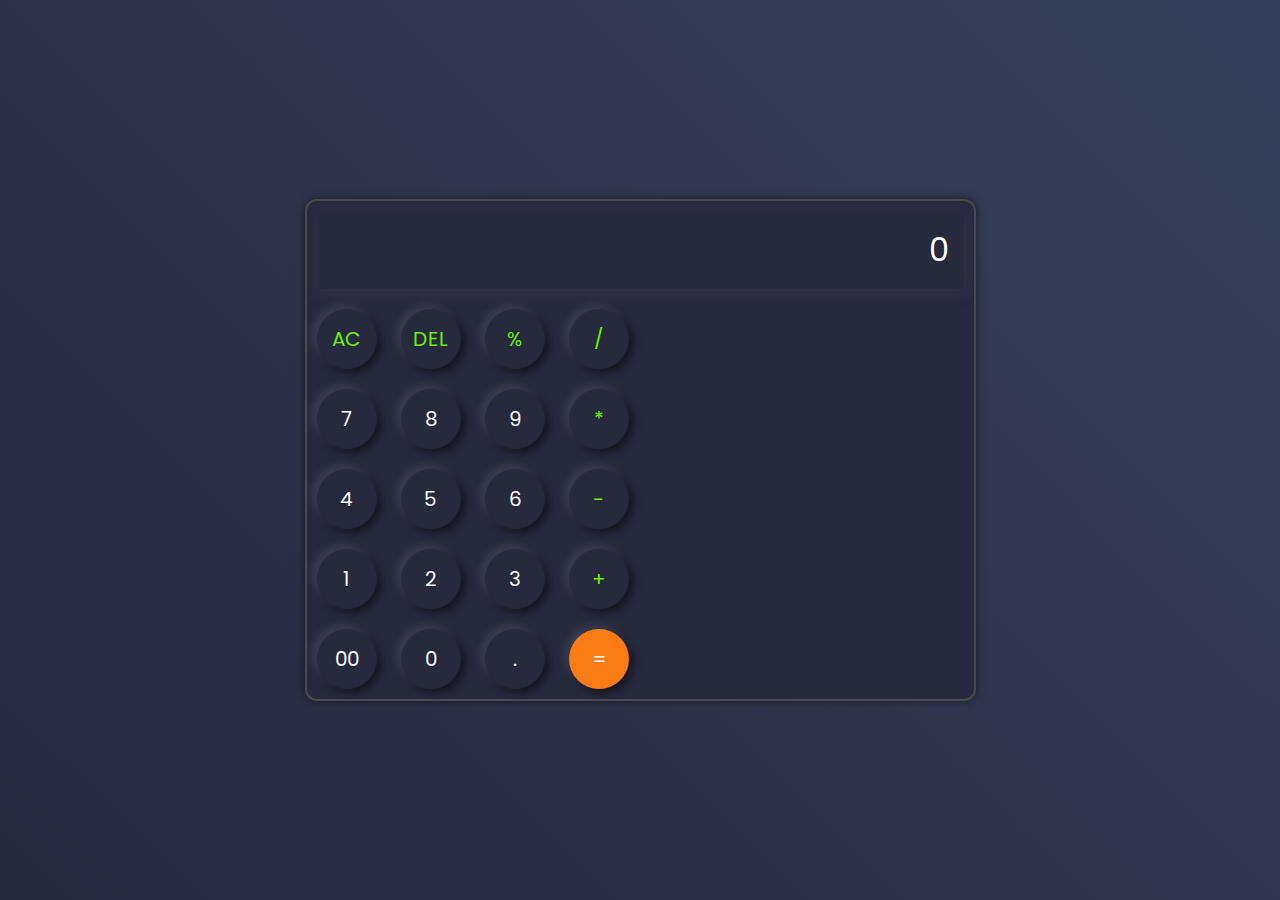
<file: CalciShweta/index.html>
<!DOCTYPE html>
<html lang="en">
<head>
    <meta charset="UTF-8">
    <meta http-equiv="X-UA-Compatible" content="IE=edge">
    <meta name="viewport" content="width=device-width, initial-scale=1.0">
    <link rel="stylesheet" href="style.css">
    <title>Calculator - By Vaishnavi S</title>
</head>
<body>
    <div class="container">
        <div class="calculator">
            <input type="text" id="inputBox" placeholder="0" />
            <div>
                <button class="button operator" onclick="clearInput()">AC</button>
                <button class="button operator" onclick="deleteLast()">DEL</button>
                <button class="button operator" onclick="append('%')">%</button>
                <button class="button operator" onclick="append('/')">/</button>
            </div>
            <div>
                <button class="button" onclick="append('7')">7</button>
                <button class="button" onclick="append('8')">8</button>
                <button class="button" onclick="append('9')">9</button>
                <button class="button operator" onclick="append('*')">*</button>
            </div>
            <div>
                <button class="button" onclick="append('4')">4</button>
                <button class="button" onclick="append('5')">5</button>
                <button class="button" onclick="append('6')">6</button>
                <button class="button operator" onclick="append('-')">-</button>
            </div>
            <div>
                <button class="button" onclick="append('1')">1</button>
                <button class="button" onclick="append('2')">2</button>
                <button class="button" onclick="append('3')">3</button>
                <button class="button operator" onclick="append('+')">+</button>
            </div>
            <div>
                <button class="button" onclick="append('00')">00</button>
                <button class="button" onclick="append('0')">0</button>
                <button class="button" onclick="append('.')">.</button>
                <button class="button equalBtn" onclick="calculate()">=</button>
            </div>
        </div>
    </div>
    <script src="script.js"></script>
</body>
</html>
</file>
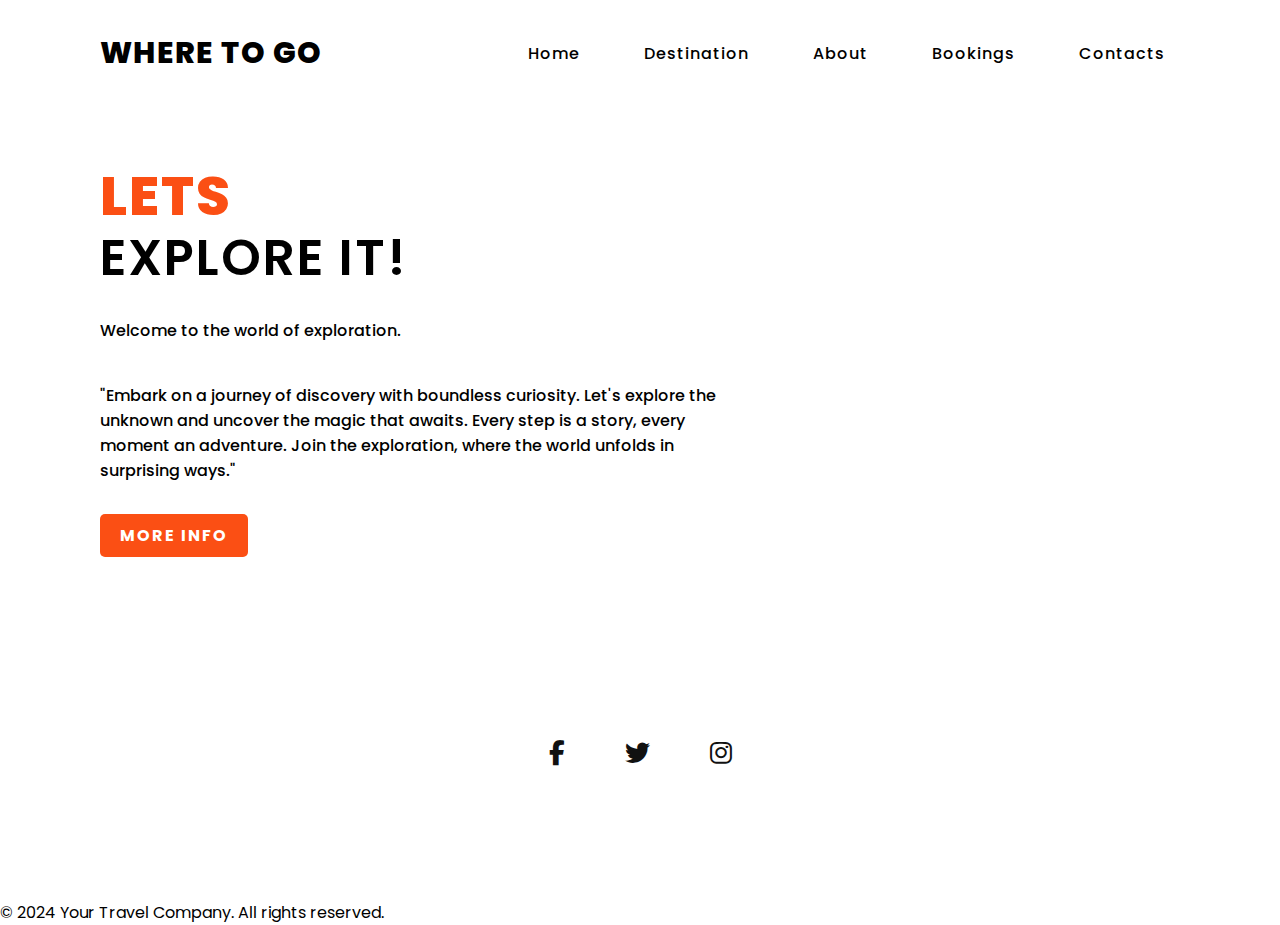
<file: LandingpageShweta/index.html>
<!DOCTYPE html>
<html lang="en">
<head>
    <meta charset="UTF-8">
    <meta name="viewport" content="width=device-width, initial-scale=1.0">
    <title>Travel Webpage</title>
    <link rel="stylesheet" href="style.css">
    <link rel="stylesheet" href="https://cdnjs.cloudflare.com/ajax/libs/font-awesome/6.5.1/css/all.min.css">
</head>

<body>
    <section>
        <input type="checkbox" id="check">
    <header>
        <h2><a href="" class="logo">WHERE TO GO</a></h2>
        <div class="navigation">
        <a href="#">Home</a>
        <a href="#">Destination</a>
        <a href="#">About</a>
        <a href="#">Bookings</a>
        <a href="#">Contacts</a>
    </div>
    <label for="check">
        <i class="fas fa-bars menu-btn"></i>
        <i class="fas fa-times close-btn"></i>
    </label>
    </header>
    <div class="content">
        <div class="info">
            <h2>Lets<br><span>Explore It!</span></h2>
            <p>Welcome to the world of exploration.</p>
            <p>"Embark on a journey of discovery with boundless curiosity. Let's explore the unknown and uncover the magic that awaits. Every step is a story, every moment an adventure. Join the exploration, where the world unfolds in surprising ways."</p>
            <a href="#" class="info-btn">More Info</a>
        </div>
    </div>
    <div class="media-icons">
        <a href=""><i class="fa-brands fa-facebook-f"></i></a>
        <a href=""><i class="fa-brands fa-twitter"></i></a>
        <a href=""><i class="fa-brands fa-instagram"></i></a>
        

    </div>
    </section>
    <footer>
        <p>&copy; 2024 Your Travel Company. All rights reserved.</p>
    </footer>

</body>

</html>
</file>
<file: CalciShweta/style.css>
@import url('https://fonts.googleapis.com/css2?family=Poppins:wght@500&display=swap');

* {
    margin: 0;
    padding: 0;
    box-sizing: border-box;
    font-family: 'Poppins', sans-serif;
}

body {
    width: 100%;
    height: 100vh;
    display: flex;
    justify-content: center;
    align-items: center;
    background: linear-gradient(45deg, #27293d, #37405a);
}

.calculator {
    border: 2px solid #4a4a4a;
    border-radius: 12px;
    background: #27293d;
    box-shadow: 0px 0px 10px rgba(0, 0, 0, 0.5);
}

input {
    width: calc(100% - 20px);
    border: none;
    padding: 15px;
    margin: 10px;
    background: transparent;
    box-shadow: 0px 3px 15px rgba(84, 84, 84, 0.3);
    font-size: 32px;
    text-align: right;
    color: #ffffff;
    outline: none;
}

input::placeholder {
    color: #ffffff;
}

button {
    border: none;
    width: 60px;
    height: 60px;
    margin: 10px;
    border-radius: 50%;
    background: transparent;
    color: #ffffff;
    font-size: 20px;
    box-shadow: -4px -4px 8px rgba(255, 255, 255, 0.1), 4px 4px 8px rgba(0, 0, 0, 0.5);
    cursor: pointer;
    transition: background-color 0.3s, transform 0.3s;
}

button:hover {
    background-color: rgba(255, 255, 255, 0.1);
    transform: scale(1.05);
}

.equalBtn {
    background-color: #fb7c14;
}

.operator {
    color: #6dee0a;
}
</file>
<file: LandingpageShweta/style.css>
@import url('https://fonts.googleapis.com/css2?family=Poppins:wght@300;400;500;600;700;800;900&display=swap');

*{
 margin: 0;
 padding: 0;
 box-sizing: border-box;
 font-family: "Poppins", sans-serif;


}

 body {       
    background-image: url(https://wallpaperbat.com/img/44615-beautiful-travel-destination-landscape-wallpaper-4k.jpg);
    background-repeat: no-repeat;
    background-attachment: fixed;
    background-position: center;
    background-size: 100% 100%;

}

header {
    position: relative;
    top: 0;
    width: 100%;
    padding: 30px 100px;
    display: flex;
    justify-content: space-between;
    align-items: center;
    transition: 0ms;
}

header .logo{
    position: relative;
    color: #000;
    font-size: 30px;
    text-decoration: none;
    text-transform: uppercase;
    font-weight: 800;
    letter-spacing: 1px;
}

section {
    position: relative;
    width: 100%;
    min-height: 100vh;
    display: flex;
    flex-direction: column;
    justify-content: flex-start;
}
footer {
  text-align: bottom;
}
header .navigation a{
  color: #000;
  text-decoration: none;
  font-weight: 500;
  letter-spacing: 1px;
  padding: 2px 15px;
  border-radius: 20px;
  transition-delay: oms;
 
}
header .navigation a:not(:last-child){
    margin-right: 30px;
}
header .navigation a:hover{
    background: #fff;
}
.content{
    max-width: 650px;
    margin: 60px 100px;
}
.content .info h2{
    color:#fb4f14;
    font-size: 55px;
    text-transform: uppercase;
    font-weight: 800;
    letter-spacing: 2px;
    line-height: 60px;
    margin-bottom: 30px;
}
.content .info h2 span{
    color: #000;
    font-size: 50px;
    font-weight: 600;
}
.content .info p{
    font-size: 16px;
    font-weight: 500;
    margin-bottom: 40px;
}
.content .info-btn{
    color: #fff;
    background: #fb4f14;
    text-decoration: none;
    text-transform: uppercase;
    font-weight: 700;
    letter-spacing: 2px;
    padding: 10px 20px;
    border-radius: 5px;
}
.content .info-btn:hover{
    background: #ff6700 ;
}
.media-icons{
    display: flex;
    justify-content: center;
    align-items: center;
    margin: auto;
}
.media-icons a{
    position: relative;
    color: #111;
    font-size: 25px;
}
.media-icons a:not(:last-child){
    margin-right: 60px;
}
.media-icons a:hover{
    transform: scale(1.5);
}
label{
    display: none;
}
#check{
    z-index: 3;
    display: none;
}
@media(max-width: 960px){
    header .navigation{
        display: none;
    }
    label{
        display: block;
        font-size: 25px;
        cursor: pointer;
        transition: 0.3s;
        transition-property: color;
    }
    label:hover{
        color: #fff;
    }
    label .close-btn{
        display: none;
    }
    #check:checked ~ header .navigation{
        z-index: 2;
        position: fixed;
        background: rgba(114, 223, 255, 0.9);
        top: 0;
        bottom: 0;
        left: 0;
        right: 0;
        display: flex;
        flex-direction: column;
        justify-content: center;
        align-items: center;
    }
    #check:checked ~ header .navigation a{
        font-weight: 700;
        margin-right: 0;
        margin-bottom: 50px;
        letter-spacing: 2px;
    }
    #check:checked ~ header label .menu-btn{
        display: none;
    }
    #check:checked ~ header label .close-btn{
        z-index: 2;
        display: block;
        position: fixed;
    } 
    label .menu-btn{
        position: absolute;
    }
    header .logo{
        position: absolute;
        bottom: -6px;
    }
    .content .info h2{
        font-size: 45px;
        line-height: 50px;
    }
    .content .info h2 span{
        font-size: 40px;
        font-weight: 600;
    }
    .content .info p{
        font-size: 14px;
    }
    @media(max-width: 560px){
        .content .info h2{
            font-size: 35px;
            line-height: 40px;
        }
        .content .info h2 span{
            font-size: 30px;
            font-weight: 600;
        }
        .content .info p{
            font-size: 14px;
        } 
    }
}
</file>
